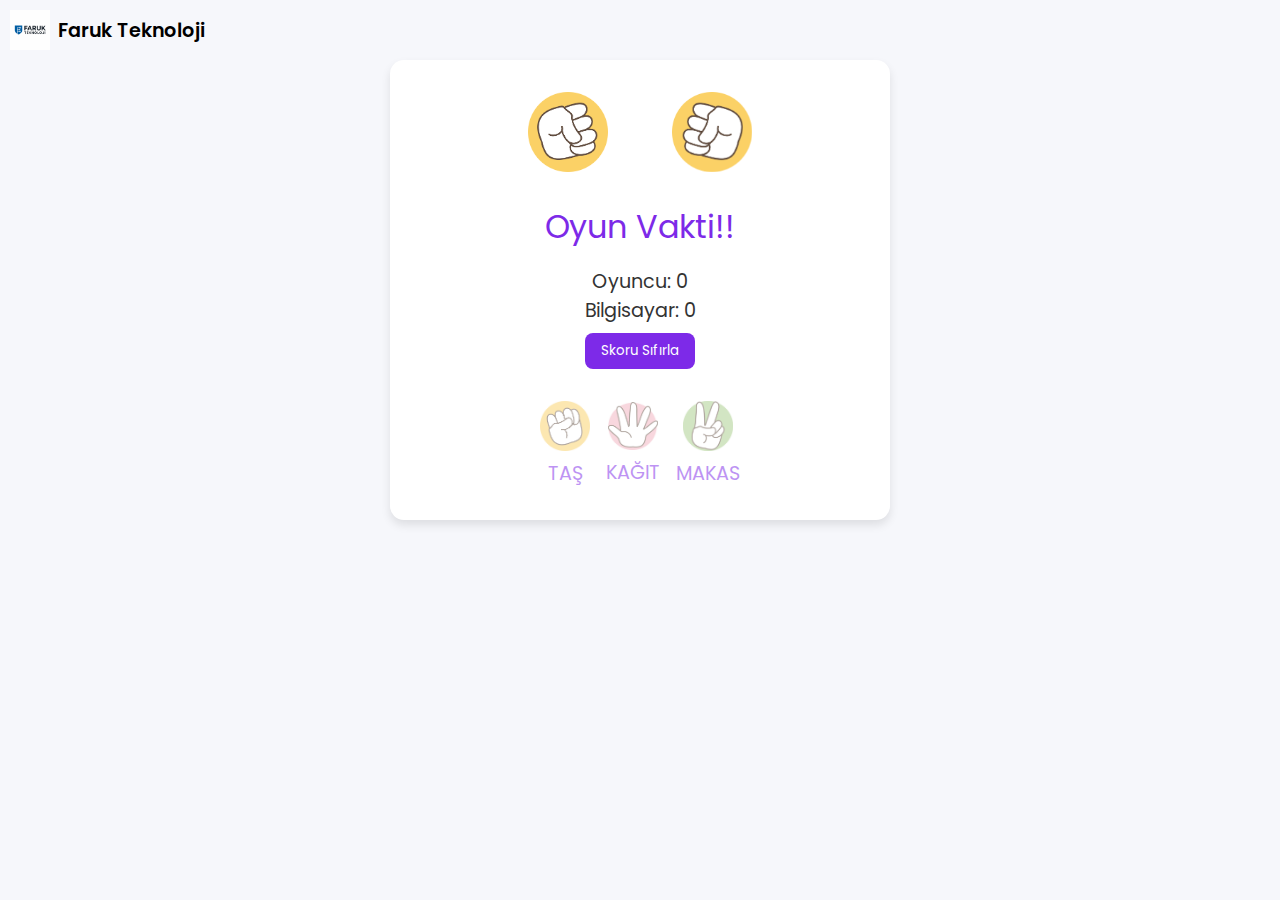
<file: index.html>
<!DOCTYPE html>
<html lang="tr">
<head>
  <meta charset="UTF-8">
  <meta name="viewport" content="width=device-width, initial-scale=1.0">
  <title>Rock-Paper-Scissors Game</title>
  <link rel="stylesheet" href="style.css">
</head>
<body>
  <!-- LOGO VE İSİM -->
  <div class="header">
    <img src="logo.png" alt="Logo" class="logo">
    <span class="username">Faruk Teknoloji</span>
  </div>

  <section class="container">
    <div class="result_field">
      <div class="result_images">
        <span class="user_result">
          <img src="tas.png" alt="Kullanıcı">
        </span>
        <span class="cpu_result">
          <img src="tas.png" alt="Bilgisayar">
        </span>
      </div>

      <div class="result">Oyun Vakti!!</div>

      <div class="scoreboard">
        <p>Oyuncu: <span id="user-score">0</span></p>
        <p>Bilgisayar: <span id="cpu-score">0</span></p>
        <button id="reset-btn">Skoru Sıfırla</button>
      </div>
    </div>

    <div class="option_images">
      <span class="option_image">
        <img src="tas.png" alt="Taş">
        <p>TAŞ</p>
      </span>
      <span class="option_image">
        <img src="kagit.png" alt="Kağıt">
        <p>KAĞIT</p>
      </span>
      <span class="option_image">
        <img src="makas.png" alt="Makas">
        <p>MAKAS</p>
      </span>
    </div>
  </section>

  <script src="script.js"></script>
</body>
</html>
</file>
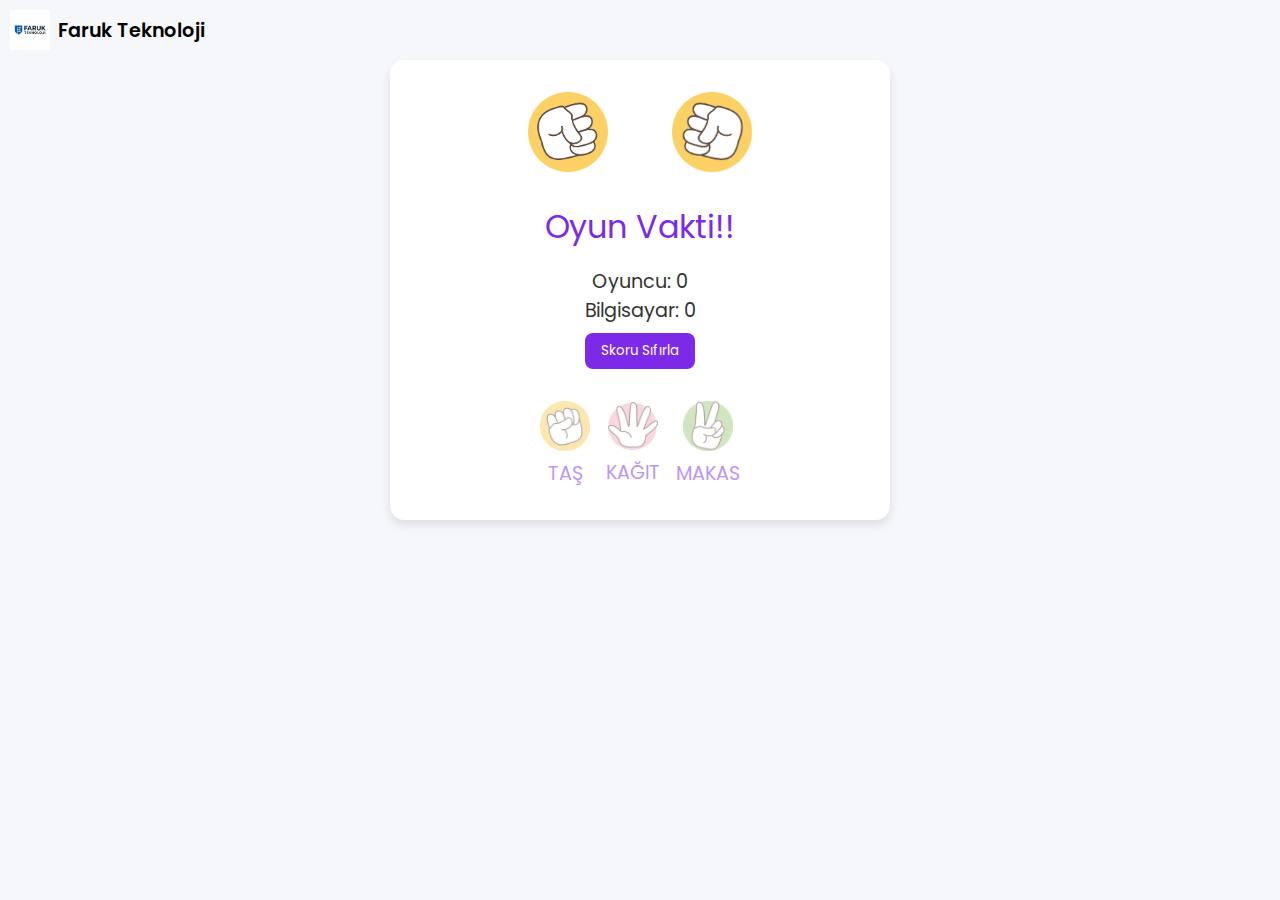
<file: yz oyun/index.html>
<!DOCTYPE html>
<html lang="tr">
<head>
  <meta charset="UTF-8">
  <meta name="viewport" content="width=device-width, initial-scale=1.0">
  <title>Taş Kağıt Makas Oyunu</title>
  <link rel="stylesheet" href="style.css">
</head>
<body>
  <!-- LOGO VE İSİM -->
  <div class="header">
    <img src="logo.png" alt="Logo" class="logo">
    <span class="username">Faruk Teknoloji</span>
  </div>

  <section class="container">
    <div class="result_field">
      <div class="result_images">
        <span class="user_result">
          <img src="tas.png" alt="Kullanıcı">
        </span>
        <span class="cpu_result">
          <img src="tas.png" alt="Bilgisayar">
        </span>
      </div>

      <div class="result">Oyun Vakti!!</div>

      <div class="scoreboard">
        <p>Oyuncu: <span id="user-score">0</span></p>
        <p>Bilgisayar: <span id="cpu-score">0</span></p>
        <button id="reset-btn">Skoru Sıfırla</button>
      </div>
    </div>

    <div class="option_images">
      <span class="option_image">
        <img src="tas.png" alt="Taş">
        <p>TAŞ</p>
      </span>
      <span class="option_image">
        <img src="kagit.png" alt="Kağıt">
        <p>KAĞIT</p>
      </span>
      <span class="option_image">
        <img src="makas.png" alt="Makas">
        <p>MAKAS</p>
      </span>
    </div>
  </section>

  <script src="script.js"></script>
</body>
</html>
</file>
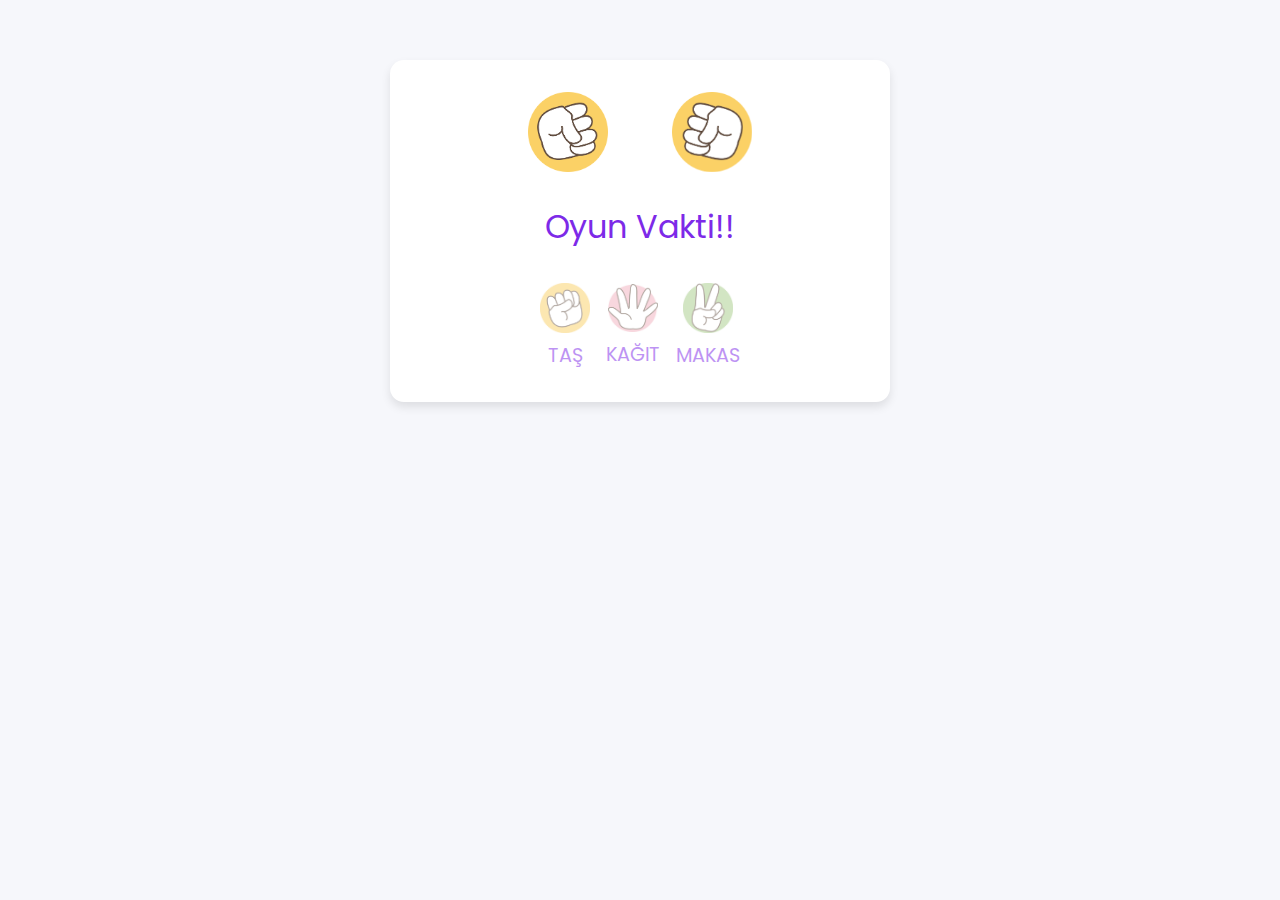
<file: index1.html>
<!DOCTYPE html>
<html lang="en">
<head>
    <meta charset="UTF-8">
    <meta name="viewport" content="width=device-width, initial-scale=1.0">
    <title>JavaScript Oyun Taş Kağıt Makas </title>

    <link rel="stylesheet" href="style.css">
</head>
<body>
    <section class="container">
        <div class="result_field">
            <div class="result_images">
                <span class="user_result">
                    <img src="tas.png" alt="">
                </span>
                  <span class="cpu_result">
                    <img src="tas.png" alt="">
                </span>
            </div>
            <div class="result">Oyun Vakti!!</div>
        </div>

        <div class="option_images">
             <span class="option_image">
                    <img src="tas.png" alt="">
                    <p>TAŞ</p>
                </span>
                <span class="option_image">
                    <img src="kagit.png" alt="">
                    <p>KAĞIT</p>
                </span>
                <span class="option_image">
                    <img src="makas.png" alt="">
                    <p>MAKAS</p>
                </span>
        </div>
    </section>

    <script src="script.js"></script>
</body>
</html>
</file>
<file: style.css>
@import url('https://fonts.googleapis.com/css2?family=Poppins:wght@400;600&display=swap');

:root {
  --shake-duration: 0.5s; /* Buradan animasyon süresini ayarlayabilirsin */
}

* {
  margin: 0;
  padding: 0;
  box-sizing: border-box;
  font-family: 'Poppins', sans-serif;
}

body {
  min-height: 100vh;
  display: flex;
  flex-direction: column;
  align-items: center;
  justify-content: flex-start;
  background-color: #f6f7fb;
}

::selection {
  color: #fff;
  background-color: #7d2ae8;
}

/* LOGO VE İSİM */
.header {
  position: absolute;
  top: 10px;
  left: 10px;
  display: flex;
  align-items: center;
  gap: 0.5rem;
}

.header .logo {
  width: 40px;
  height: 40px;
}

.header .username {
  font-weight: 600;
  font-size: 1.2rem;
  color: #000000;
}

/* CONTAINER */
.container {
  margin-top: 60px;
  padding: 2rem;
  max-width: 500px;
  width: 90%;
  border-radius: 14px;
  background: #fff;
  box-shadow: 0 5px 10px rgba(0,0,0,0.1);
  display: flex;
  flex-direction: column;
  align-items: center;
}

/* SONUÇ GÖRSELLERİ */
.result_images {
  display: flex;
  column-gap: 4rem;
  justify-content: center;
  flex-wrap: wrap;
}

.result_images img {
  width: 80px;
  max-width: 100%;
}

.user_result img {
  transform: rotate(90deg);
}

.cpu_result img {
  transform: rotate(-90deg) rotateY(180deg);
}

/* SONUÇ MESAJI */
.result {
  text-align: center;
  font-size: clamp(1.5rem, 2.5vw, 2rem);
  color: #7d2ae8;
  margin-top: 1.5rem;
}

/* ANİMASYON - BUTONA BASINCA HIZLI AŞAĞI-YUKARI */
.container.start .user_result,
.container.start .cpu_result {
  animation: shakeFast var(--shake-duration) ease-in-out forwards;
}

@keyframes shakeFast {
  0% { transform: translateY(0) rotate(0deg); }
  25% { transform: translateY(-15px) rotate(-5deg); }
  50% { transform: translateY(15px) rotate(5deg); }
  75% { transform: translateY(-10px) rotate(-3deg); }
  100% { transform: translateY(0) rotate(0deg); }
}

/* SEÇİM BUTONLARI */
.option_images {
  display: flex;
  align-items: center;
  margin-top: 2rem;
  justify-content: space-around;
  flex-wrap: wrap;
  gap: 1rem;
}

.container.start .option_images {
  pointer-events: none;
}

.option_image {
  display: flex;
  flex-direction: column;
  align-items: center;
  opacity: 0.5;
  cursor: pointer;
  transition: opacity 0.3s ease, transform 0.2s ease;
}

.option_image:hover {
  opacity: 1;
  transform: scale(1.1);
}

.option_image.active {
  opacity: 1;
}

.option_image img {
  width: 50px;
  max-width: 100%;
  pointer-events: none;
}

.option_image p {
  color: #7d2ae8;
  font-size: clamp(1rem, 2vw, 1.2rem);
  margin-top: 0.5rem;
  pointer-events: none;
  text-align: center;
}

/* SKOR TABLOSU */
.scoreboard {
  text-align: center;
  margin-top: 1rem;
  font-size: clamp(1rem, 2vw, 1.2rem);
  color: #333;
}

#reset-btn {
  margin-top: 0.5rem;
  padding: 0.5rem 1rem;
  border: none;
  border-radius: 8px;
  background: #7d2ae8;
  color: #fff;
  cursor: pointer;
  transition: 0.3s;
}

#reset-btn:hover {
  background: #5a12c6;
}

/* MOBİL ÖZELLİKLER */
@media (max-width: 500px) {
  .result_images {
    column-gap: 2rem;
  }

  .result_images img {
    width: 60px;
  }

  .option_images {
    gap: 0.5rem;
  }

  .option_image img {
    width: 40px;
  }
}
</file>
<file: yz oyun/style.css>
@import url('https://fonts.googleapis.com/css2?family=Poppins:wght@400;600&display=swap');

:root {
  --shake-duration: 0.5s; /* Buradan animasyon süresini ayarlayabilirsin */
}

* {
  margin: 0;
  padding: 0;
  box-sizing: border-box;
  font-family: 'Poppins', sans-serif;
}

body {
  min-height: 100vh;
  display: flex;
  flex-direction: column;
  align-items: center;
  justify-content: flex-start;
  background-color: #f6f7fb;
}

::selection {
  color: #fff;
  background-color: #7d2ae8;
}

/* LOGO VE İSİM */
.header {
  position: absolute;
  top: 10px;
  left: 10px;
  display: flex;
  align-items: center;
  gap: 0.5rem;
}

.header .logo {
  width: 40px;
  height: 40px;
}

.header .username {
  font-weight: 600;
  font-size: 1.2rem;
  color: #000000;
}

/* CONTAINER */
.container {
  margin-top: 60px;
  padding: 2rem;
  max-width: 500px;
  width: 90%;
  border-radius: 14px;
  background: #fff;
  box-shadow: 0 5px 10px rgba(0,0,0,0.1);
  display: flex;
  flex-direction: column;
  align-items: center;
}

/* SONUÇ GÖRSELLERİ */
.result_images {
  display: flex;
  column-gap: 4rem;
  justify-content: center;
  flex-wrap: wrap;
}

.result_images img {
  width: 80px;
  max-width: 100%;
}

.user_result img {
  transform: rotate(90deg);
}

.cpu_result img {
  transform: rotate(-90deg) rotateY(180deg);
}

/* SONUÇ MESAJI */
.result {
  text-align: center;
  font-size: clamp(1.5rem, 2.5vw, 2rem);
  color: #7d2ae8;
  margin-top: 1.5rem;
}

/* ANİMASYON - BUTONA BASINCA HIZLI AŞAĞI-YUKARI */
.container.start .user_result,
.container.start .cpu_result {
  animation: shakeFast var(--shake-duration) ease-in-out forwards;
}

@keyframes shakeFast {
  0% { transform: translateY(0) rotate(0deg); }
  25% { transform: translateY(-15px) rotate(-5deg); }
  50% { transform: translateY(15px) rotate(5deg); }
  75% { transform: translateY(-10px) rotate(-3deg); }
  100% { transform: translateY(0) rotate(0deg); }
}

/* SEÇİM BUTONLARI */
.option_images {
  display: flex;
  align-items: center;
  margin-top: 2rem;
  justify-content: space-around;
  flex-wrap: wrap;
  gap: 1rem;
}

.container.start .option_images {
  pointer-events: none;
}

.option_image {
  display: flex;
  flex-direction: column;
  align-items: center;
  opacity: 0.5;
  cursor: pointer;
  transition: opacity 0.3s ease, transform 0.2s ease;
}

.option_image:hover {
  opacity: 1;
  transform: scale(1.1);
}

.option_image.active {
  opacity: 1;
}

.option_image img {
  width: 50px;
  max-width: 100%;
  pointer-events: none;
}

.option_image p {
  color: #7d2ae8;
  font-size: clamp(1rem, 2vw, 1.2rem);
  margin-top: 0.5rem;
  pointer-events: none;
  text-align: center;
}

/* SKOR TABLOSU */
.scoreboard {
  text-align: center;
  margin-top: 1rem;
  font-size: clamp(1rem, 2vw, 1.2rem);
  color: #333;
}

#reset-btn {
  margin-top: 0.5rem;
  padding: 0.5rem 1rem;
  border: none;
  border-radius: 8px;
  background: #7d2ae8;
  color: #fff;
  cursor: pointer;
  transition: 0.3s;
}

#reset-btn:hover {
  background: #5a12c6;
}

/* MOBİL ÖZELLİKLER */
@media (max-width: 500px) {
  .result_images {
    column-gap: 2rem;
  }

  .result_images img {
    width: 60px;
  }

  .option_images {
    gap: 0.5rem;
  }

  .option_image img {
    width: 40px;
  }
}
</file>
